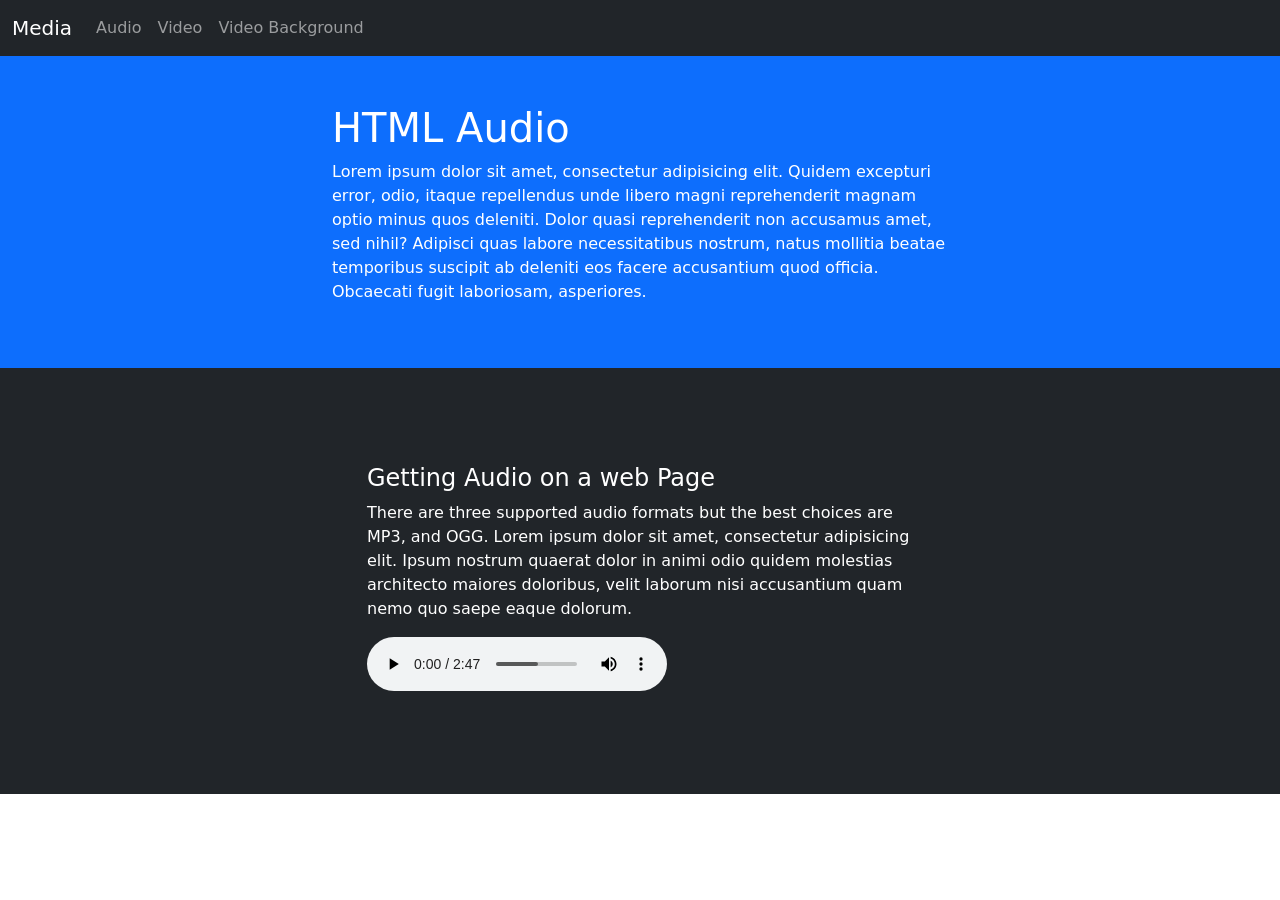
<file: videoBackgrounds/index.html>
<!doctype html>
<html>

<head>
	<meta charset="UTF-8">
	<title>Audio</title>


	<meta name="viewport" content="width=device-width, initial-scale=1">

	<!-- Latest compiled and minified CSS -->
	<link href="https://cdn.jsdelivr.net/npm/bootstrap@5.3.3/dist/css/bootstrap.min.css" rel="stylesheet">

	<!--our css-->
	<link href="css/site.css" rel="stylesheet" type="text/css">

	<!-- Latest compiled JavaScript -->
	<script src="https://cdn.jsdelivr.net/npm/bootstrap@5.3.3/dist/js/bootstrap.bundle.min.js"></script>





</head>

<body>


	<!----------collapsing navbar right from w3schools--------------------------------------->

	<nav class="navbar navbar-expand-sm bg-dark navbar-dark">
		<div class="container-fluid">
			<a class="navbar-brand" href="#">Media</a>
			<button class="navbar-toggler" type="button" data-bs-toggle="collapse" data-bs-target="#collapsibleNavbar">
				<span class="navbar-toggler-icon"></span>
			</button>
			<div class="collapse navbar-collapse" id="collapsibleNavbar">
				<ul class="navbar-nav">
					<li class="nav-item">
						<a class="nav-link" href="index.html">Audio</a>
					</li>
					<li class="nav-item">
						<a class="nav-link" href="video.html">Video</a>
					</li>
					<li class="nav-item">
						<a class="nav-link" href="videoBackground.html">Video Background</a>
					</li>
				</ul>
			</div>
		</div>
	</nav>


	<!---------------------------------------Header--------------------------------------->
	<header>

		<div class="container-fluid bg-primary text-white">

			<div class="row py-5 vh-50">

				<!----------------------------------hero text--------------------------------->
				<div class="col-lg-6 m-auto">

					<h1>HTML Audio</h1>
					<p>Lorem ipsum dolor sit amet, consectetur adipisicing elit. Quidem excepturi error, odio, itaque
						repellendus unde libero magni reprehenderit magnam optio minus quos deleniti. Dolor quasi
						reprehenderit non accusamus amet, sed nihil? Adipisci quas labore necessitatibus nostrum, natus
						mollitia beatae temporibus suscipit ab deleniti eos facere accusantium quod officia. Obcaecati
						fugit
						laboriosam, asperiores.</p>
				</div>

			</div>
		</div>

	</header>

	<!-----------------------------------Audio Section------------------------------------->
	<section id="content" class="bg-dark text-white py-5">
		<div class="container">
			<div class="row my-5">
				<div class="col-sm-6 mx-auto">

					<h4>Getting Audio on a web Page</h4>

					<p>There are three supported audio formats but the best choices are MP3, and OGG. Lorem ipsum dolor
						sit amet, consectetur adipisicing elit. Ipsum nostrum quaerat dolor in animi odio quidem
						molestias architecto maiores doloribus, velit laborum nisi accusantium quam nemo quo saepe eaque
						dolorum.</p>

					<!-----------------------------Put your audio file here--------------->
					<audio controls controlslist="nodownload">
						<source src="assets/audio/ukulele2.ogg" type="audio/ogg">
						<source src="assets/audio/ukulele.mp3" type="audio/mpeg">
						Your browser doesn't support audio element.
					</audio>
				</div>

			</div>
		</div>
	</section>
</body>

</html>
</file>
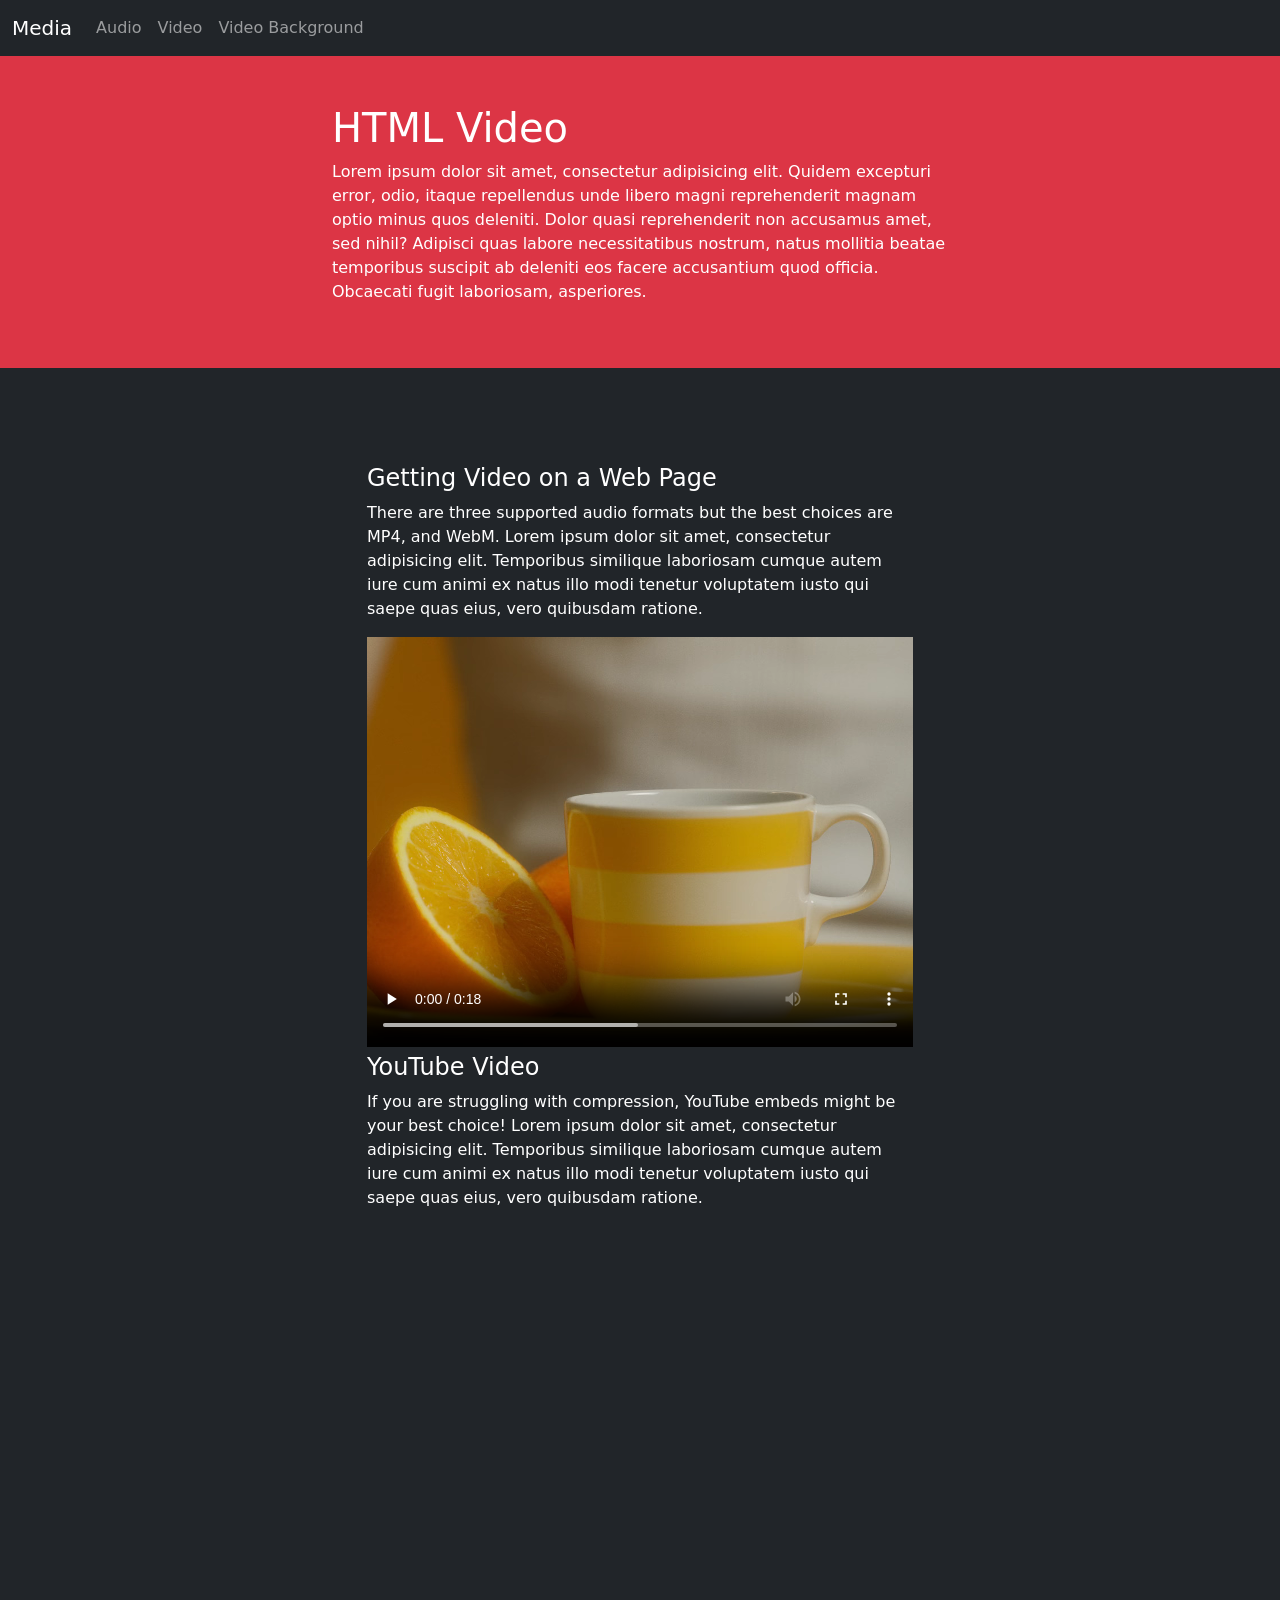
<file: videoBackgrounds/video.html>
<!doctype html>
<html>

<head>
	<meta charset="UTF-8">
	<title>Video</title>


	<meta name="viewport" content="width=device-width, initial-scale=1">

	<meta name="viewport" content="width=device-width, initial-scale=1">

	<!-- Latest compiled and minified CSS -->
	<link href="https://cdn.jsdelivr.net/npm/bootstrap@5.3.3/dist/css/bootstrap.min.css" rel="stylesheet">

	<!--our css-->
	<link href="css/site.css" rel="stylesheet" type="text/css">

	<!-- Latest compiled JavaScript -->
	<script src="https://cdn.jsdelivr.net/npm/bootstrap@5.3.3/dist/js/bootstrap.bundle.min.js"></script>

</head>

<body>


	<!----------collapsing navbar right from w3schools--------------------------------------->

	<nav class="navbar navbar-expand-sm bg-dark navbar-dark">
		<div class="container-fluid">
			<a class="navbar-brand" href="#">Media</a>
			<button class="navbar-toggler" type="button" data-bs-toggle="collapse" data-bs-target="#collapsibleNavbar">
				<span class="navbar-toggler-icon"></span>
			</button>
			<div class="collapse navbar-collapse" id="collapsibleNavbar">
				<ul class="navbar-nav">
					<li class="nav-item">
						<a class="nav-link" href="index.html">Audio</a>
					</li>
					<li class="nav-item">
						<a class="nav-link" href="video.html">Video</a>
					</li>
					<li class="nav-item">
						<a class="nav-link" href="videoBackground.html">Video Background</a>
					</li>
				</ul>
			</div>
		</div>
	</nav>

	<!---------------------------------------Header--------------------------------------->
	<header>
		<div class="container-fluid bg-danger text-white">

			<div class="row py-5 vh-50">

				<!----------------------------------hero text--------------------------------->
				<div class="col-lg-6 m-auto">

					<h1>HTML Video</h1>
					<p>Lorem ipsum dolor sit amet, consectetur adipisicing elit. Quidem excepturi error, odio, itaque
						repellendus unde libero magni reprehenderit magnam optio minus quos deleniti. Dolor quasi
						reprehenderit non accusamus amet, sed nihil? Adipisci quas labore necessitatibus nostrum, natus
						mollitia beatae temporibus suscipit ab deleniti eos facere accusantium quod officia. Obcaecati
						fugit
						laboriosam, asperiores.</p>
				</div>

			</div>
		</div>
	</header>

	<!-----------------------------------Video Section------------------------------------->
	<section id="content" class="bg-dark text-white py-5">
		<div class="container">
			<div class="row my-5">
				<div class="col-sm-6 mx-auto">

					<h4>Getting Video on a Web Page</h4>

					<p>There are three supported audio formats but the best choices are MP4, and WebM. Lorem ipsum dolor
						sit amet, consectetur adipisicing elit. Temporibus similique laboriosam cumque autem iure cum
						animi ex natus illo modi tenetur voluptatem iusto qui saepe quas eius, vero quibusdam ratione.
					</p>

					<!-----------------------------Put your Video file here--------------->
					<video class="img-fluid" controls width="1920" height="1440">
						<source src="assets/video/leemons.webm" type="video/webm">
						<source src="assets/video/leemons.mp4" type="video/mp4">
						Your browser doesn't support the video tag.
					</video>


					<!------------------------------YouTube Videos----------------------->
					<h4>YouTube Video</h4>

					<p>If you are struggling with compression, YouTube embeds might be your best choice! Lorem ipsum
						dolor sit amet, consectetur adipisicing elit. Temporibus similique laboriosam cumque autem iure
						cum animi ex natus illo modi tenetur voluptatem iusto qui saepe quas eius, vero quibusdam
						ratione.</p>

					<!-----------------------------Put your YouTube Embed code here--------------->
					<iframe width="560" height="315" src="https://www.youtube.com/embed/jS_uznSJ4Sk?si=kt6QaAPw5HnSQmIM"
						title="YouTube video player" frameborder="0"
						allow="accelerometer; autoplay; clipboard-write; encrypted-media; gyroscope; picture-in-picture; web-share"
						referrerpolicy="strict-origin-when-cross-origin" allowfullscreen></iframe>




				</div>

			</div>
		</div>
	</section>
</body>

</html>
</file>
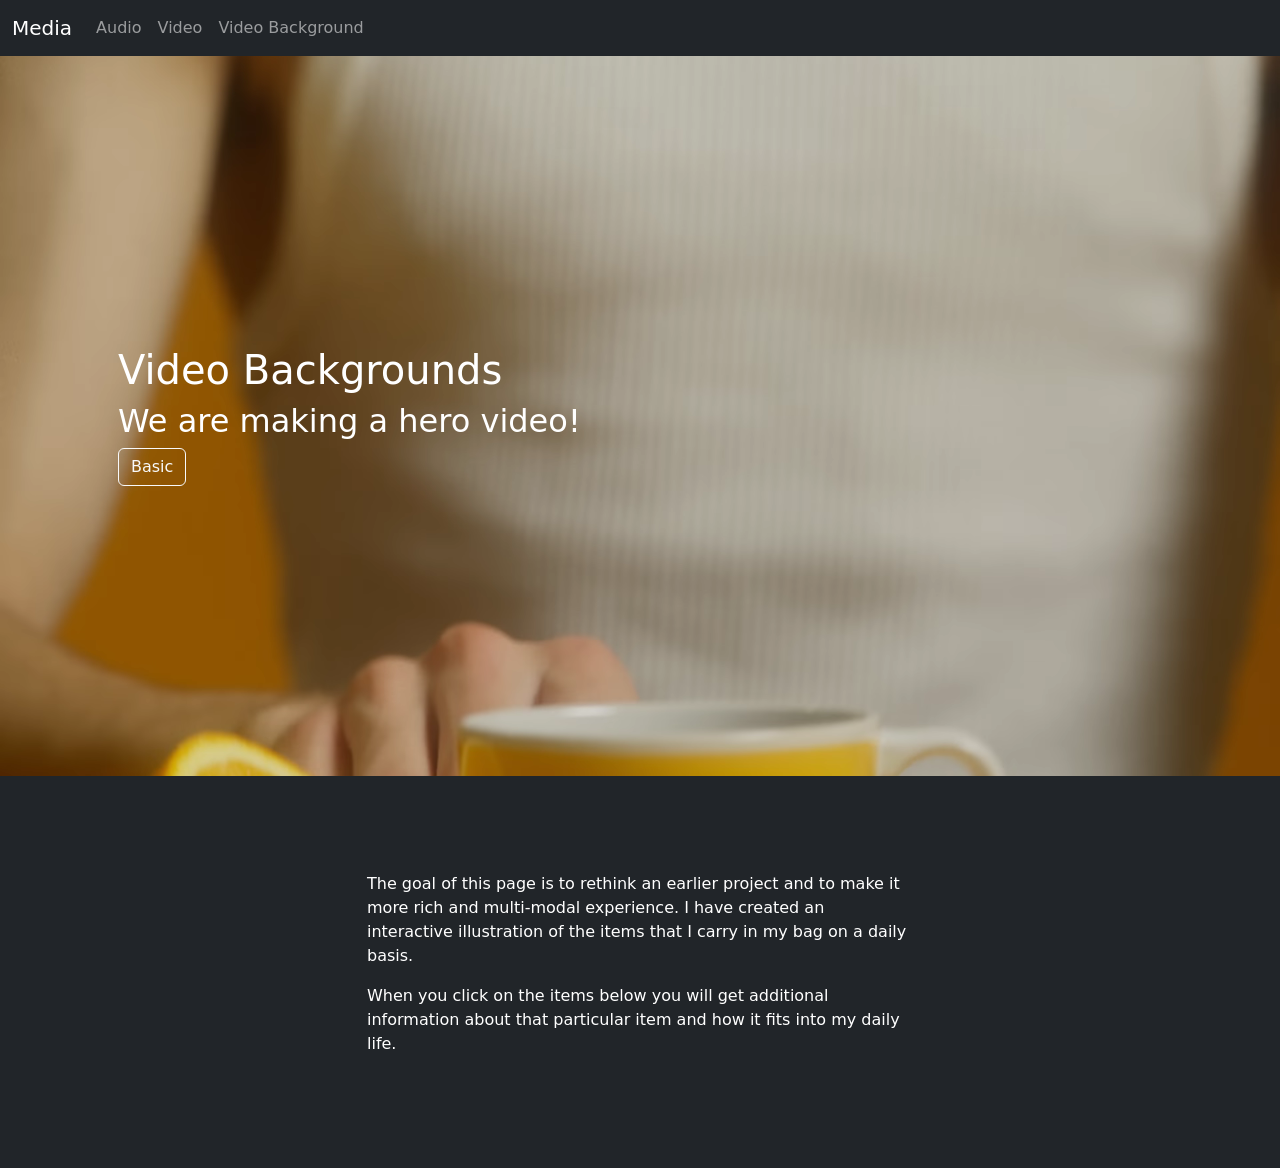
<file: videoBackgrounds/videoBackground.html>
<!doctype html>
<html>

<head>
	<meta charset="UTF-8">
	<title>Background Video</title>

	<meta name="viewport" content="width=device-width, initial-scale=1">

	<meta name="viewport" content="width=device-width, initial-scale=1">

	<!-- Latest compiled and minified CSS -->
	<link href="https://cdn.jsdelivr.net/npm/bootstrap@5.3.3/dist/css/bootstrap.min.css" rel="stylesheet">

	<!--our css-->
	<link href="css/site.css" rel="stylesheet" type="text/css">

	<!-- Latest compiled JavaScript -->
	<script src="https://cdn.jsdelivr.net/npm/bootstrap@5.3.3/dist/js/bootstrap.bundle.min.js"></script>


</head>

<body>

	<!----------collapsing navbar right from w3schools--------------------------------------->

	<nav class="navbar navbar-expand-sm bg-dark navbar-dark">
		<div class="container-fluid">
			<a class="navbar-brand" href="#">Media</a>
			<button class="navbar-toggler" type="button" data-bs-toggle="collapse" data-bs-target="#collapsibleNavbar">
				<span class="navbar-toggler-icon"></span>
			</button>
			<div class="collapse navbar-collapse" id="collapsibleNavbar">
				<ul class="navbar-nav">
					<li class="nav-item">
						<a class="nav-link" href="index.html">Audio</a>
					</li>
					<li class="nav-item">
						<a class="nav-link" href="video.html">Video</a>
					</li>
					<li class="nav-item">
						<a class="nav-link" href="videoBackground.html">Video Background</a>
					</li>
				</ul>
			</div>
		</div>
	</nav>


	<!---------------------------------------Header--------------------------------------->

	<header class="p-0 d-flex justify-content-center align-items-center">
		<!------------------- video goes here -------------------------->

		<video autoplay muted loop playsinline>
			<source src="assets/video/leemons.webm" type="video/webm">
			<source src="assets/video/leemons.mp4" type="video/mp4">
			Your browser does not support the video.
		</video>
		<div class="container p-5 position-absolute">
			<h1 class="text-white">
				Video Backgrounds
			</h1>
			<h2 class="text-white">We are making a hero video!</h2>
			<button type="button" class="btn btn-outline-light btn-block">Basic</button>
		</div>
	</header><!-- End Hero -->

	<section id="content" class="bg-dark text-white py-5">
		<div class="container">
			<div class="row my-5">
				<div class="col-sm-6 mx-auto">

					<p>The goal of this page is to rethink an earlier project and to make it more rich and multi-modal
						experience. I have created an interactive illustration of the items that I carry in my bag on a
						daily basis.</p>

					<p>When you click on the items below you will get additional information about that particular item
						and how it fits into my daily life.</p>

				</div>

			</div>
		</div>
	</section>
</body>

</html>
</file>
<file: videoBackgrounds/css/site.css>
header video{
width: 100%;
z-index: -1;
}

header{
    max-height: 80vh;
}
</file>
